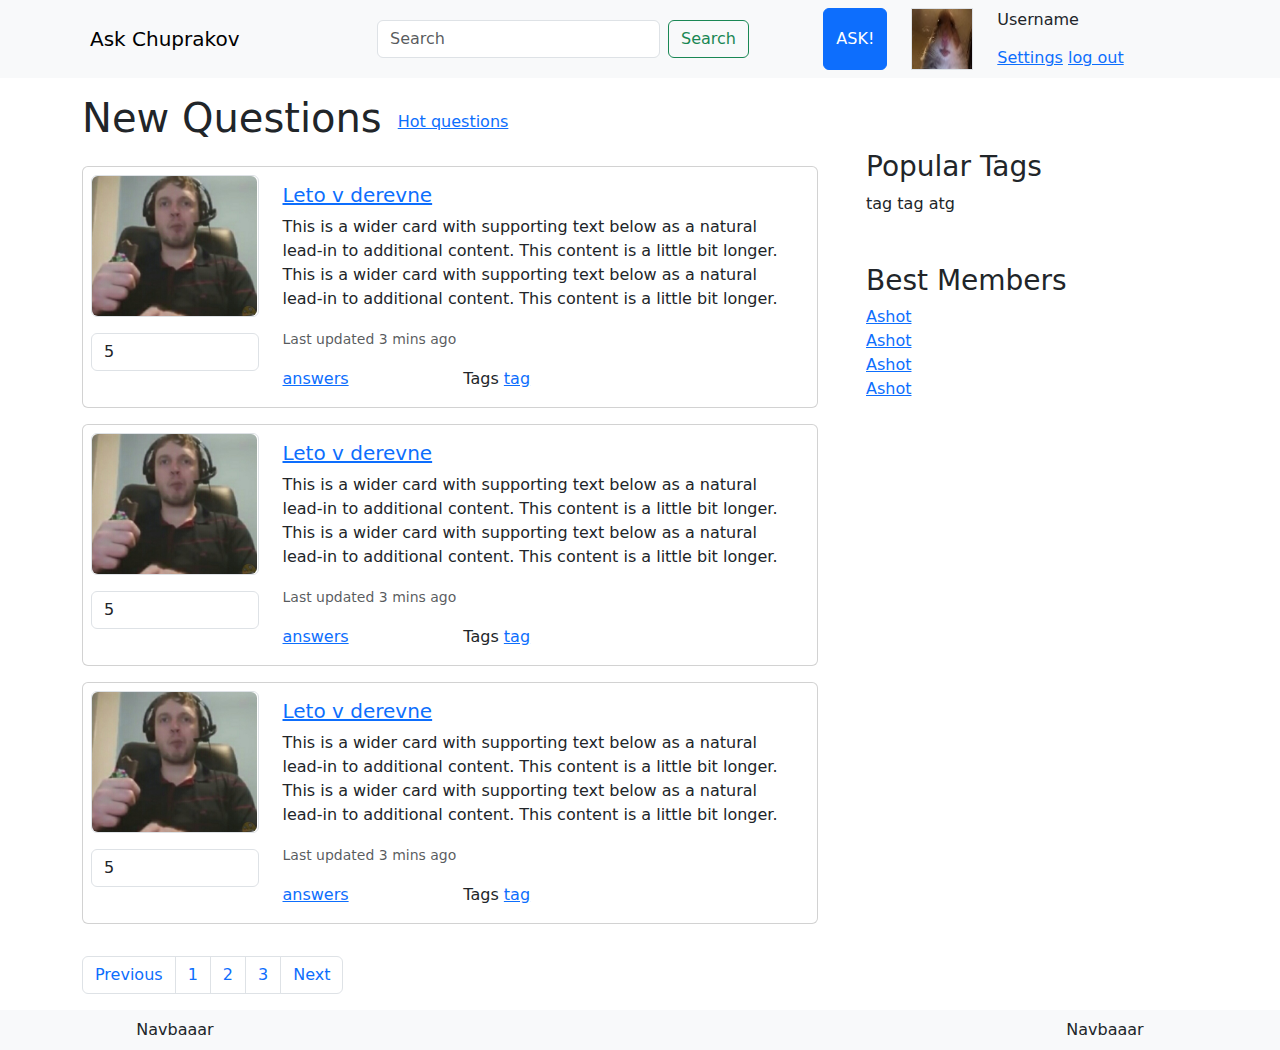
<file: templates/vanilla.html>
<!doctype html>
<html lang="en">
  <head>
    <meta charset="utf-8">
    <meta name="viewport" content="width=device-width, initial-scale=1">
    <title>Ask Chuprakov</title>
    <link href="https://cdn.jsdelivr.net/npm/bootstrap@5.3.3/dist/css/bootstrap.min.css" rel="stylesheet" integrity="sha384-QWTKZyjpPEjISv5WaRU9OFeRpok6YctnYmDr5pNlyT2bRjXh0JMhjY6hW+ALEwIH" crossorigin="anonymous">
  </head>
  <body>
    <nav class="navbar bg-body-tertiary">
        <div class="container-lg d-flex " style="justify-content:space-between;">
          <a class="navbar-brand p-2 col-3 ">Ask Chuprakov</a>
          <form class="d-flex col-4" role="search">
            <input class="form-control me-2" type="search" placeholder="Search" aria-label="Search">
            <button class="btn btn-outline-success" type="submit">Search</button>
          </form>

          <div class="d-flex justify-content-center gap-4 col">
            <div class="d-flex">
              <button class="btn btn-primary" type="button" href = "/ask.html">ASK!</button>
            </div>
            <div class="border">
              <img src = "..\static\pic\avatar_placeholder.jpg" class = "account_img" width = "60" height="60">
            </div>
            <div class="d-flex flex-column justify-content-between">
                <div>Username</div>
                <div>
                <a href="/settings.html">Settings</a>
                <a href="/logout.html">log out</a>
            </div>
          </div>
        </div>
        </div>
      </nav>

      <main class="container container-lg mt-3">
        <div class = "d-flex gap-3 align-items-center">
            <h1> New Questions</h1>
            <a href="/hot.html">Hot questions</a>
        </div>

        <div class="row gap-4">
            <div class="col-8 ">
                <article class="card mb-3 mt-3 h-200">
                    <div class="row g-0">
                      <div class="col-3 p-2">
                        <div class="border w-150 mb-3 rounded" style="flex: auto;">
                            <img src="..\static\pic\question_pic_placeholder.jpg" class="img-fluid rounded" style="flex: auto;">
                        </div>

                        <div class="input-group flex-nowrap" >
                          
                          <input type="number" class="form-control" value="5" >
                        </div>

                      </div>
                      <div class="col-md-9">
                        <div class="card-body">
                            
                          <h5 class="card-title"> <a href="/question.html">Leto v derevne</a></h5>
                          <p class="card-text">This is a wider card with supporting text below as a natural lead-in to additional content. This content is a little bit longer. This is a wider card with supporting text below as a natural lead-in to additional content. This content is a little bit longer.</p>
                          <p class="card-text"><small class="text-body-secondary">Last updated 3 mins ago</small></p>
                        <div class="row">
                          <a href="/question.html" class="col-4"> answers</a>
                          <div class="col-8">
                            
                            <span>Tags</span>
                            <a href="/tag.html">tag</a>
                          </div>
                        </div>
                        </div>
                      </div>
                    </div>
                </article>

                <article class="card mb-3 mt-3 h-200">
                  <div class="row g-0">
                    <div class="col-3 p-2">
                      <div class="border w-150 mb-3 rounded" style="flex: auto;">
                          <img src="..\static\pic\question_pic_placeholder.jpg" class="img-fluid rounded" style="flex: auto;">
                      </div>

                      <div class="input-group flex-nowrap" >
                        
                        <input type="number" class="form-control" value="5" >
                      </div>

                    </div>
                    <div class="col-md-9">
                      <div class="card-body">
                          
                        <h5 class="card-title"> <a href="/question.html">Leto v derevne</a></h5>
                        <p class="card-text">This is a wider card with supporting text below as a natural lead-in to additional content. This content is a little bit longer. This is a wider card with supporting text below as a natural lead-in to additional content. This content is a little bit longer.</p>
                        <p class="card-text"><small class="text-body-secondary">Last updated 3 mins ago</small></p>
                      <div class="row">
                        <a href="/question.html" class="col-4"> answers</a>
                        <div class="col-8">
                          
                          <span>Tags</span>
                          <a href="/tag.html">tag</a>
                        </div>
                      </div>
                      </div>
                    </div>
                  </div>
              </article>

              <article class="card mb-3 mt-3 h-200">
                <div class="row g-0">
                  <div class="col-3 p-2">
                    <div class="border w-150 mb-3 rounded" style="flex: auto;">
                        <img src="..\static\pic\question_pic_placeholder.jpg" class="img-fluid rounded"style="flex: auto;">
                    </div>

                    <div class="input-group flex-nowrap" >
                      
                      <input type="number" class="form-control" value="5" >
                    </div>

                  </div>
                  <div class="col-md-9">
                    <div class="card-body">
                        
                      <h5 class="card-title"> <a href="/question.html">Leto v derevne</a></h5>
                      <p class="card-text">This is a wider card with supporting text below as a natural lead-in to additional content. This content is a little bit longer. This is a wider card with supporting text below as a natural lead-in to additional content. This content is a little bit longer.</p>
                      <p class="card-text"><small class="text-body-secondary">Last updated 3 mins ago</small></p>
                    <div class="row">
                      <a href="/question.html" class="col-4"> answers</a>
                      <div class="col-8">
                        
                        <span>Tags</span>
                        <a href="/tag.html">tag</a>
                      </div>
                    </div>
                    </div>
                  </div>
                </div>
            </article>
            </div>
            <div class="col-3">
                <h3>Popular Tags</h3>
                <div class="row">
                    <div class="col">tag tag atg</div>
                </div>
                <h3 class="mt-5">Best Members</h3>
                <div>
                    <a href="/member.html" class="d-block">Ashot</a>
                    <a href="/member.html" class="d-block">Ashot</a>
                    <a href="/member.html" class="d-block">Ashot</a>
                    <a href="/member.html" class="d-block">Ashot</a>
                </div>
              </div>
        </div>
        <nav aria-label="Page navigation example" class="mt-3">
            <ul class="pagination">
              <li class="page-item"><a class="page-link" href="#">Previous</a></li>
              <li class="page-item"><a class="page-link" href="#">1</a></li>
              <li class="page-item"><a class="page-link" href="#">2</a></li>
              <li class="page-item"><a class="page-link" href="#">3</a></li>
              <li class="page-item"><a class="page-link" href="#">Next</a></li>
            </ul>
          </nav>

          
          
      </main>
      <div class="bottom">
        <nav class="navbar bg-body-tertiary ">
            <div class="container text-center">
              <div class="col-2">Navbaaar</div>
              <div class="col-2">Navbaaar</div>
            </div>
          </nav>
      </div>

    <script src="https://cdn.jsdelivr.net/npm/bootstrap@5.3.3/dist/js/bootstrap.bundle.min.js"
     integrity="sha384-YvpcrYf0tY3lHB60NNkmXc5s9fDVZLESaAA55NDzOxhy9GkcIdslK1eN7N6jIeHz"
     crossorigin="anonymous"></script>
  </body>
</html>
</file>
